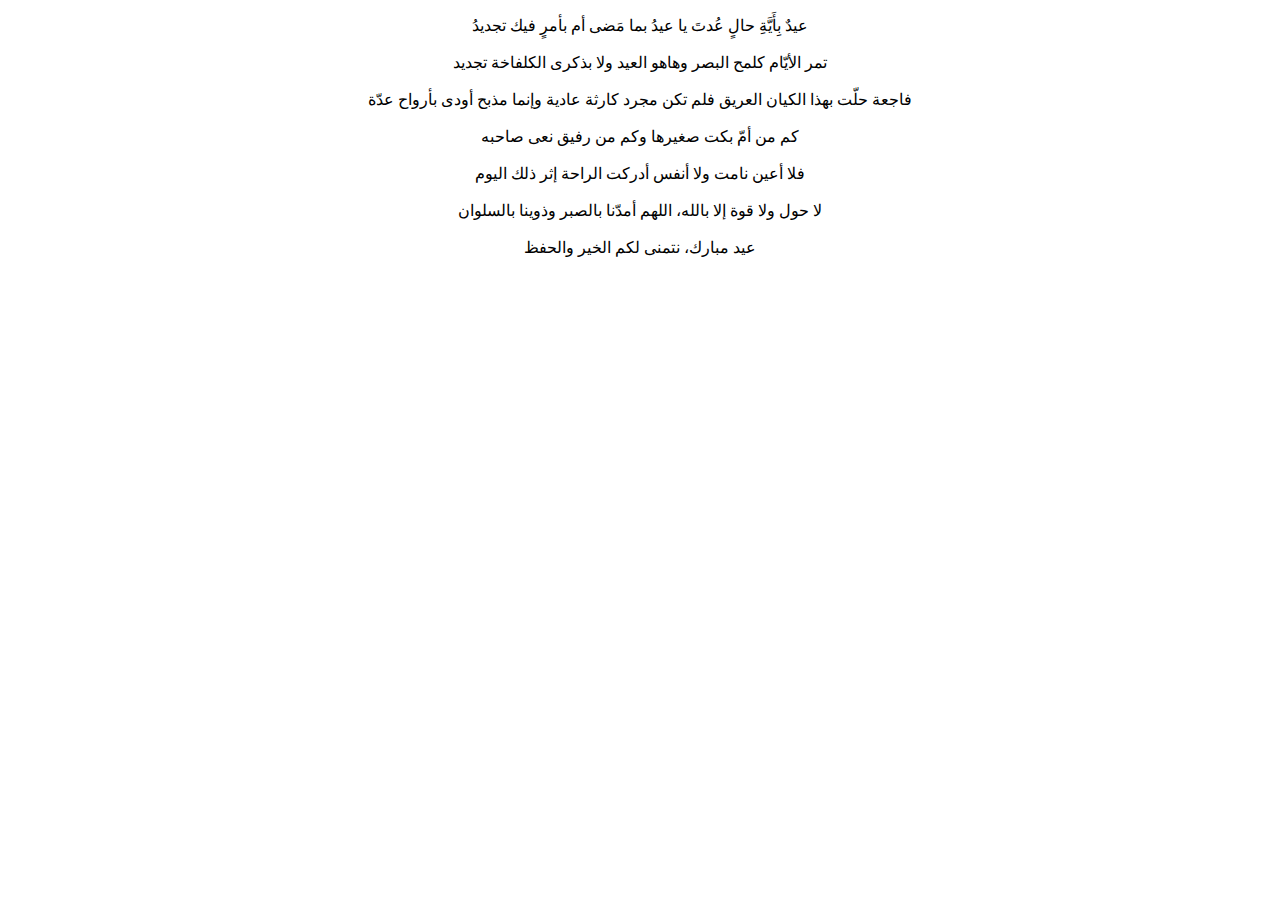
<file: arabe.html>
<!doctype html>
<html lang="ar">
<head>
<meta charset="utf-8">
<title>نص عربي</title>
</head>
<body>
<p style="text-align:center;">
عيدٌ بِأَيَّةِ حالٍ عُدتَ يا عيدُ بما مَضى أم بأمرٍ فيك تجديدُ<br><br>
تمر الأيّام كلمح البصر وهاهو العيد ولا بذكرى الكلفاخة تجديد<br><br>
فاجعة حلّت بهذا الكيان العريق فلم تكن مجرد كارثة عادية وإنما مذبح أودى بأرواح عدّة<br><br>
كم من أمّ بكت صغيرها وكم من رفيق نعى صاحبه<br><br>
فلا أعين نامت ولا أنفس أدركت الراحة إثر ذلك اليوم<br><br>
لا حول ولا قوة إلا بالله، اللهم أمدّنا بالصبر وذوينا بالسلوان<br><br>
عيد مبارك، نتمنى لكم الخير والحفظ
</p>
</body>
</html>
</file>
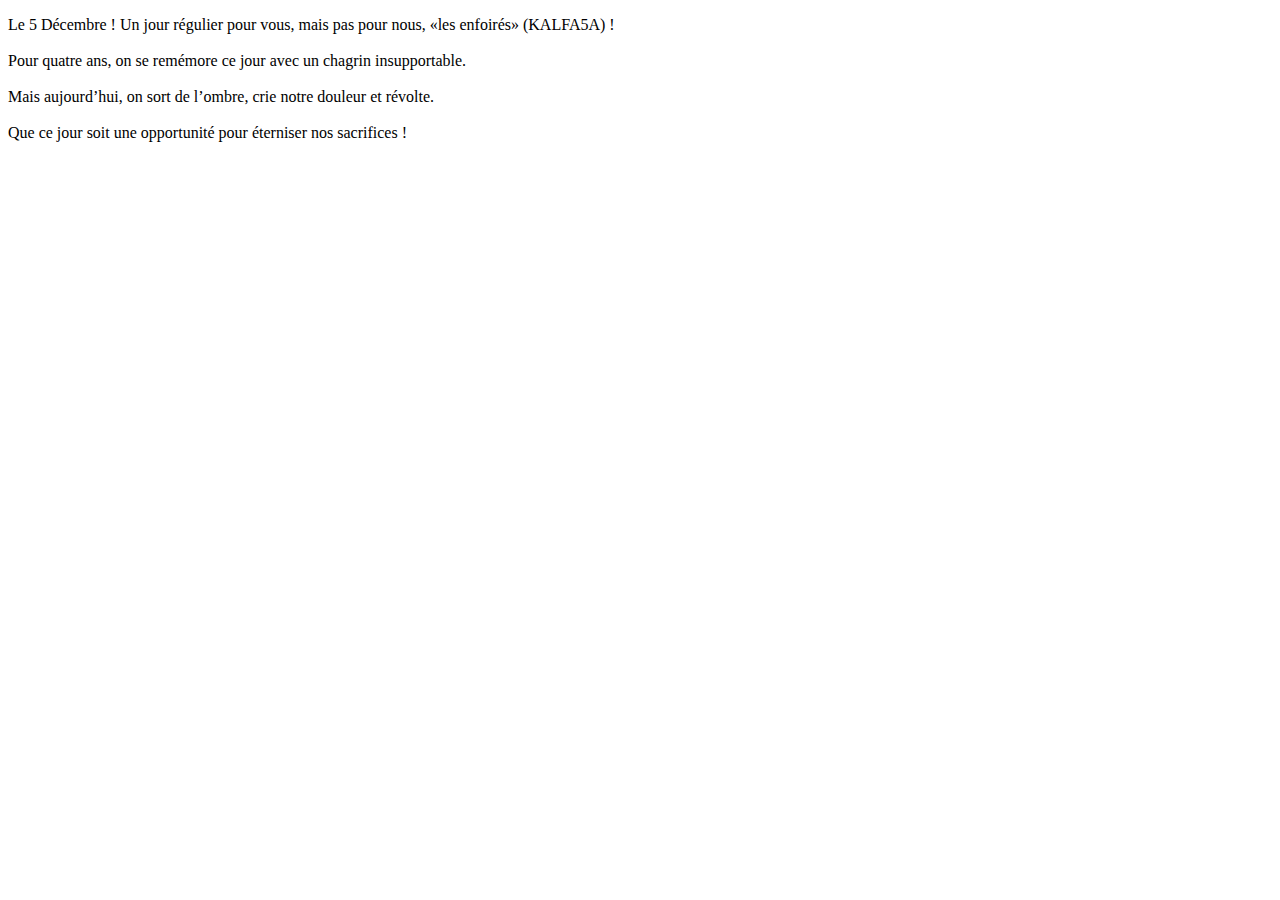
<file: francais.html>
<!doctype html>
<html lang="fr">
<head>
<meta charset="utf-8">
<title>Texte Français</title>
</head>
<body>
<p>
Le 5 Décembre ! Un jour régulier pour vous, mais pas pour nous, «les enfoirés» (KALFA5A) !<br><br>
Pour quatre ans, on se remémore ce jour avec un chagrin insupportable.<br><br>
Mais aujourd’hui, on sort de l’ombre, crie notre douleur et révolte.<br><br>
Que ce jour soit une opportunité pour éterniser nos sacrifices !
</p>
</body>
</html>
</file>
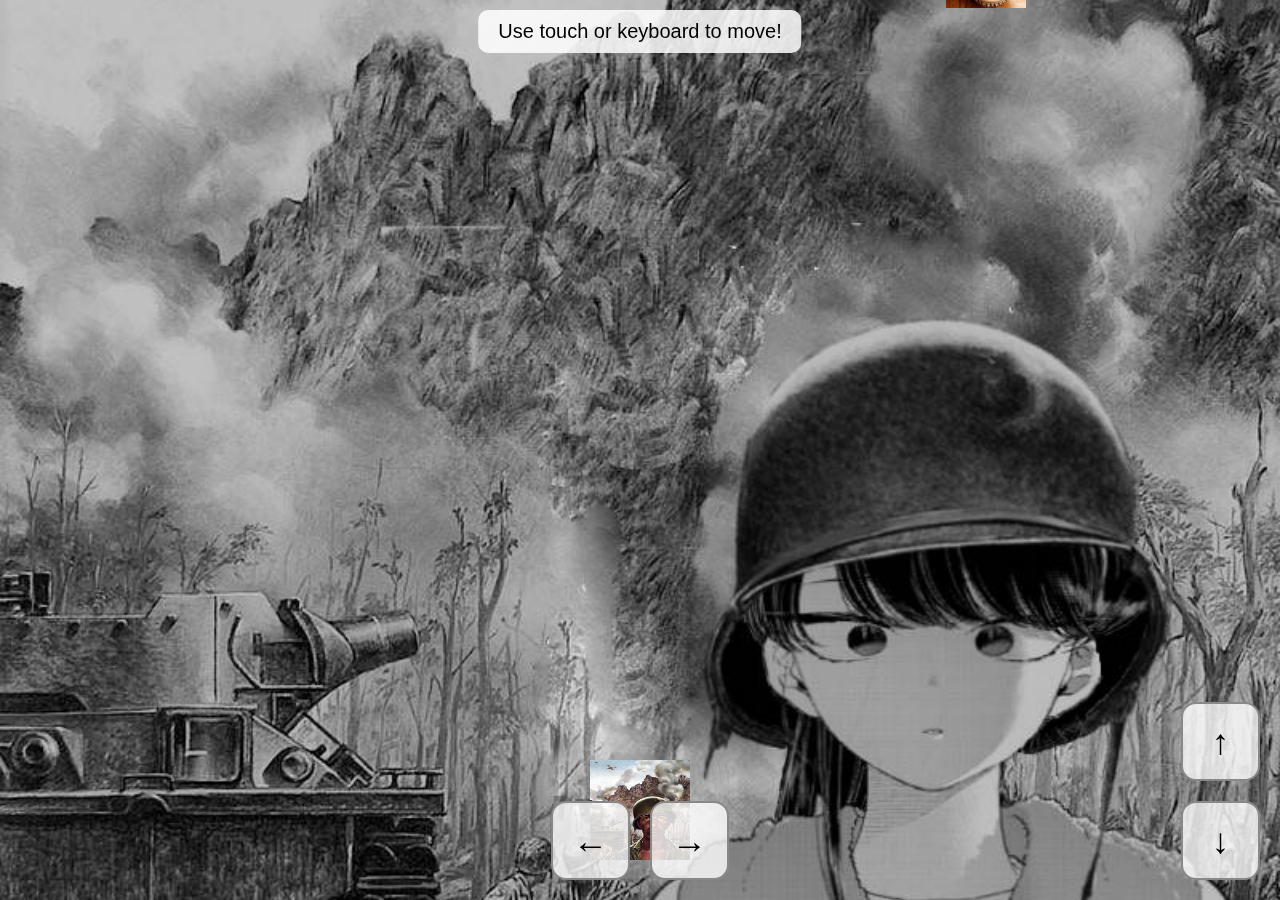
<file: game.html>
<!doctype html>
<html lang="en">
<head>
  <meta charset="utf-8">
  <title>Welcome</title>

  <style>
    body {
      margin: 0;
      overflow: hidden;
      touch-action: none;
    }

    canvas {
      display: block;
      width: 100vw;
      height: 100vh;
      background: url("245.jpg") center/cover no-repeat;
    }

    #msg {
      position: fixed;
      top: 10px;
      left: 50%;
      transform: translateX(-50%);
      background: rgba(255,255,255,0.85);
      padding: 10px 20px;
      border-radius: 10px;
      font-family: sans-serif;
      font-size: 20px;
      z-index: 10;
    }

    .controls {
      position: fixed;
      bottom: 20px;
      left: 50%;
      transform: translateX(-50%);
      display: flex;
      gap: 20px;
      z-index: 30;
    }

    .vertical-controls {
      position: fixed;
      right: 20px;
      bottom: 20px;
      display: flex;
      flex-direction: column;
      gap: 20px;
      z-index: 30;
    }

    .btn {
      width: 75px;
      height: 75px;
      background: rgba(255,255,255,0.8);
      border-radius: 15px;
      display: flex;
      justify-content: center;
      align-items: center;
      font-size: 35px;
      font-family: sans-serif;
      user-select: none;
      border: 2px solid #888;
      touch-action: none;
    }
  </style>
</head>

<body>
  <div id="msg">Use touch or keyboard to move!</div>
  <canvas id="game"></canvas>

  <!-- TOUCH CONTROLS -->
  <div class="controls">
    <div class="btn" data-dir="left">←</div>
    <div class="btn" data-dir="right">→</div>
  </div>

  <div class="vertical-controls">
    <div class="btn" data-dir="up">↑</div>
    <div class="btn" data-dir="down">↓</div>
  </div>

  <script>
    const canvas = document.getElementById("game");
    const ctx = canvas.getContext("2d");

    function resize() {
      canvas.width = innerWidth;
      canvas.height = innerHeight;
    }
    resize();
    addEventListener("resize", resize);

    // Images
    const playerImg = new Image();
    playerImg.src = "player.png";

    const objectImg = new Image();
    objectImg.src = "object.jpeg";

    // Player object
    const player = {
      x: 0,
      y: 0,
      size: 100,
      speed: 10
    };

    const hazards = [];
    let keys = {};
    let gameOver = false;

    // KEYBOARD SUPPORT
    addEventListener("keydown", e => keys[e.key] = true);
    addEventListener("keyup", e => keys[e.key] = false);

    // --- TOUCH BUTTONS FIXED ---
    const btns = document.querySelectorAll(".btn");

    btns.forEach(btn => {
  const dir = btn.dataset.dir;

  function press() {
    if (dir === "left") keys["ArrowLeft"] = true;
    if (dir === "right") keys["ArrowRight"] = true;
    if (dir === "up") keys["ArrowUp"] = true;
    if (dir === "down") keys["ArrowDown"] = true;
  }

  function release() {
    if (dir === "left") keys["ArrowLeft"] = false;
    if (dir === "right") keys["ArrowRight"] = false;
    if (dir === "up") keys["ArrowUp"] = false;
    if (dir === "down") keys["ArrowDown"] = false;
  }

  // ---- PC MOUSE ----
  btn.addEventListener("mousedown", press);
  btn.addEventListener("mouseup", release);
  btn.addEventListener("mouseleave", release);

  // ---- MOBILE TOUCH ----
  btn.addEventListener("touchstart", e => {
    e.preventDefault();
    press();
  }, { passive: false });

  btn.addEventListener("touchend", e => {
    e.preventDefault();
    release();
  }, { passive: false });
});

    // Hazards
    function spawnHazard() {
      hazards.push({
        x: Math.random() * (canvas.width - 80),
        y: -100,
        size: 80,
        speed: 4 + Math.random() * 3
      });
    }
    setInterval(spawnHazard, 650);

    // Start when image loads
    playerImg.onload = () => {
      player.x = canvas.width / 2 - player.size / 2;
      player.y = canvas.height - player.size - 40;
      requestAnimationFrame(loop);
    };

    // Movement logic
    function updatePlayer() {
      if (keys["ArrowLeft"] && player.x > 0) player.x -= player.speed;
      if (keys["ArrowRight"] && player.x < canvas.width - player.size) player.x += player.speed;
      if (keys["ArrowUp"] && player.y > 0) player.y -= player.speed;
      if (keys["ArrowDown"] && player.y < canvas.height - player.size) player.y += player.speed;
    }

    function updateHazards() {
      for (let h of hazards) h.y += h.speed;
    }

    function drawPlayer() {
      ctx.drawImage(playerImg, player.x, player.y, player.size, player.size);
    }

    function drawHazards() {
      for (let h of hazards) {
        ctx.drawImage(objectImg, h.x, h.y, h.size, h.size);
      }
    }

    function checkCollision() {
      for (let h of hazards) {
        const dx = (player.x + player.size / 2) - (h.x + h.size / 2);
        const dy = (player.y + player.size / 2) - (h.y + h.size / 2);
        const dist = Math.hypot(dx, dy);

        if (dist < (player.size / 2 + h.size / 2)) {
          endGame();
        }
      }
    }

    function endGame() {
      gameOver = true;
      document.getElementById("msg").innerText = "Game Over! Refresh to retry.";
    }

    function loop() {
      if (gameOver) return;

      ctx.clearRect(0, 0, canvas.width, canvas.height);

      updatePlayer();
      updateHazards();
      drawPlayer();
      drawHazards();
      checkCollision();

      requestAnimationFrame(loop);
    }
  </script>

</body>
</html>
</file>
